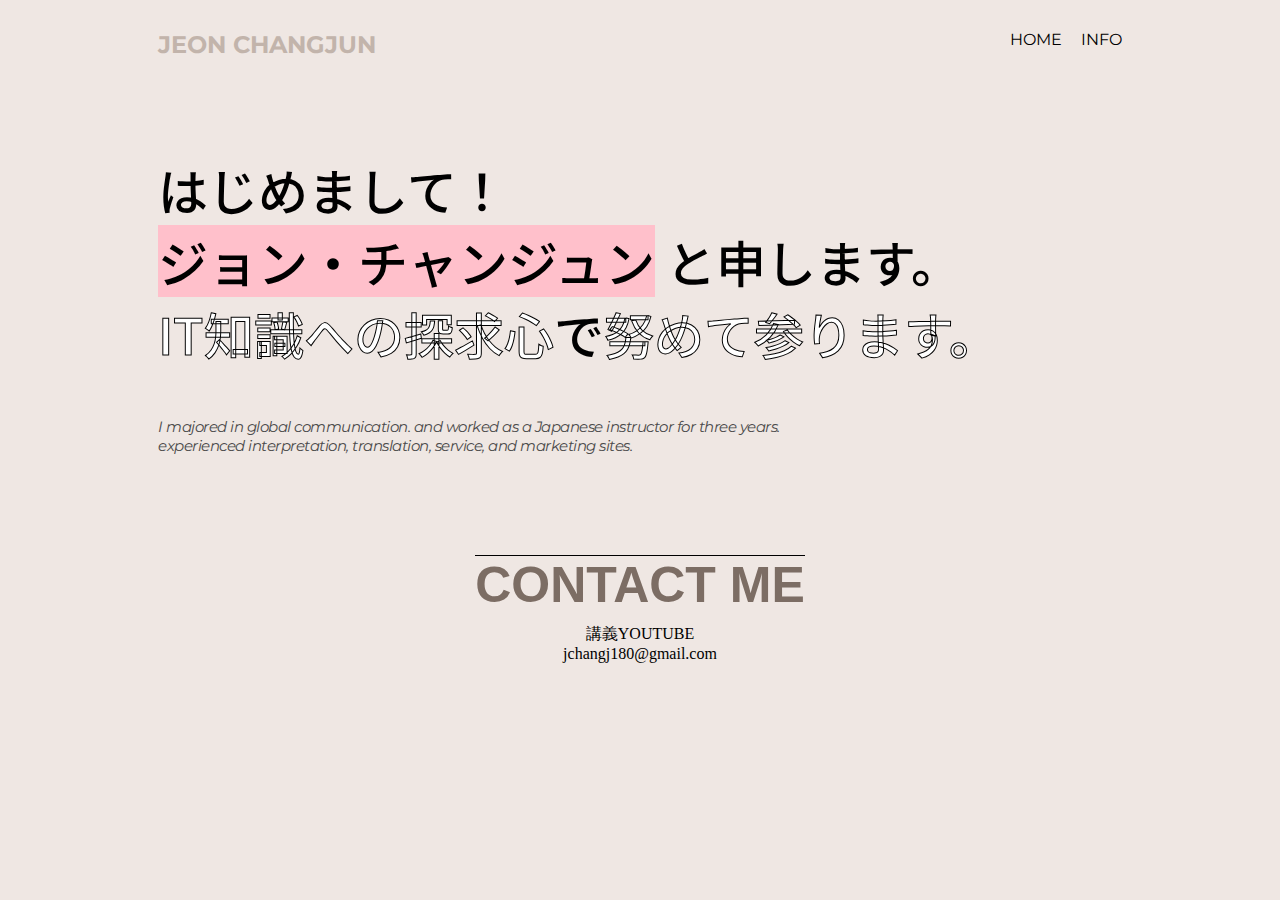
<file: index.html>
<!DOCTYPE html>
<html lang="en">
<head>
    <meta charset="UTF-8">
    <meta http-equiv="X-UA-Compatible" content="IE=edge">
    <meta name="viewport" content="width=device-width, initial-scale=1.0">
    <title>PORTFOLIO</title>
    <link rel="stylesheet" type="text/css" href="style.css">
    <link href="https://fonts.googleapis.com/css2?family=Noto+Sans+KR&display=swap" rel="stylesheet">
    <link href="https://fonts.googleapis.com/css2?family=Montserrat&family=Noto+Sans+KR&display=swap" rel="stylesheet">
    <link href="https://fonts.googleapis.com/css2?family=Noto+Serif+JP&display=swap" rel="stylesheet">

</head>
<body>
    <div class="frame">

        <nav class="navigator">
        <h3 class="site-name">JEON CHANGJUN</h3>
        <ul>
            <li><a class="nav-menu" href="index.html" >HOME</a></li>
            <li><a class="nav-menu" href="info.html" >INFO</a></li>
        </ul>
        </nav>
        
        
        <div class="dashboard"></div>
        <h1 class="jp-comment">はじめまして！<br> <a class="sample">ジョン・チャンジュン</a> と申します。<br>
            <a class="highlight type1">IT知識への探求心</a>で<a class="highlight type2">努めて参ります。</a></h1>

            <p class="english-comment"> I majored in global communication.
                and worked as a Japanese instructor for three years.<br>
                experienced interpretation, translation, service, and marketing sites.</p>

       

        <footer class="work-footer">
            <h3 class="contact">CONTACT ME</h3>
            <div class="contact-links">
            <a class="blog" href="https://youtu.be/Ldl2d1rTM28">講義YOUTUBE
            </a>
        

        </div>
    
        jchangj180@gmail.com
        </footer>



    </div>


</body>
</html>
</file>
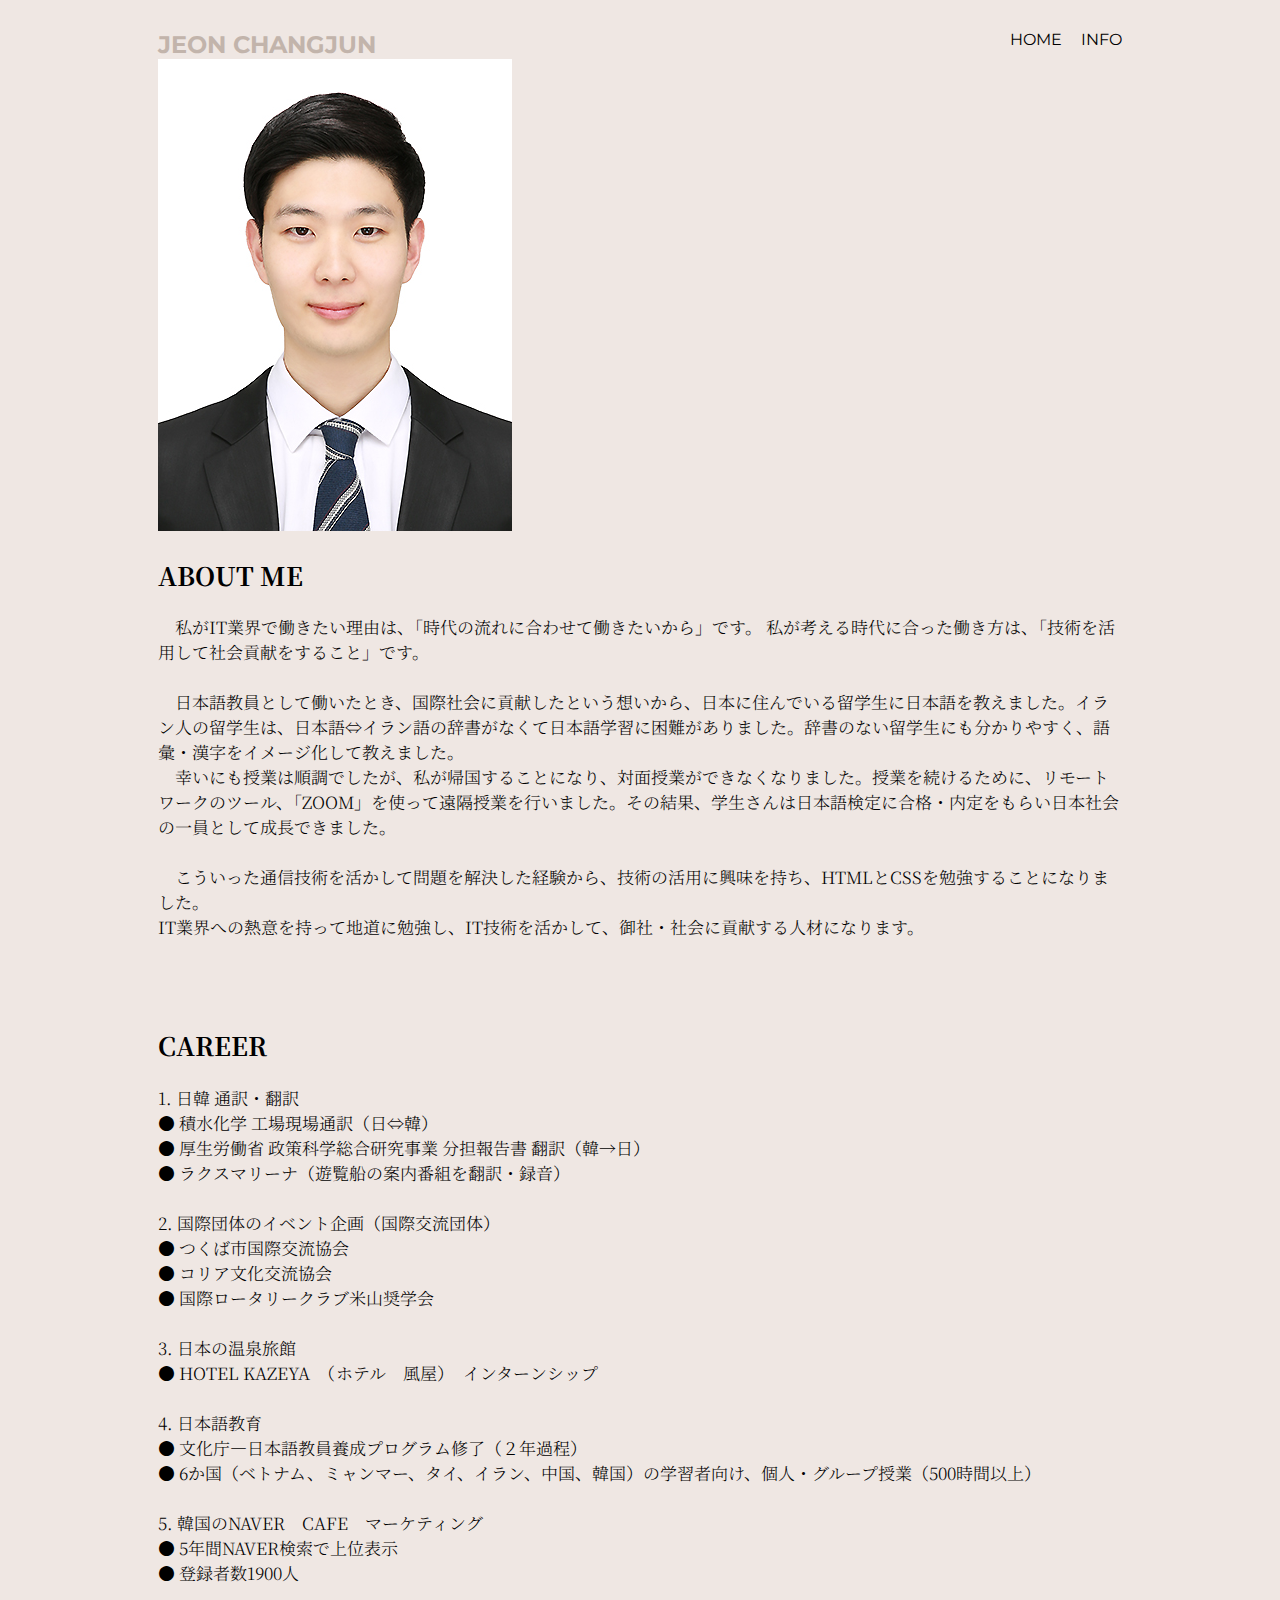
<file: info.html>
<!DOCTYPE html>
<html lang="en">
<head>
    <meta charset="UTF-8">
    <meta http-equiv="X-UA-Compatible" content="IE=edge">
    <meta name="viewport" content="width=device-width, initial-scale=1.0">
    <title>INFO</title>
    <link rel="stylesheet" type="text/css" href="style.css">
    <link href="https://fonts.googleapis.com/css2?family=Noto+Sans+KR&display=swap" rel="stylesheet">
    <link href="https://fonts.googleapis.com/css2?family=Montserrat&family=Noto+Sans+KR&display=swap" rel="stylesheet">
    <link href="https://fonts.googleapis.com/css2?family=Noto+Serif+JP&display=swap" rel="stylesheet">
</head>
<body>

    <div class="frame">

        <nav class="navigator">
        <h3 class="site-name">JEON CHANGJUN</h3>
        <ul>
            <li><a class="nav-menu" href="index.html" >HOME</a></li>
            <li><a class="nav-menu" href="info.html" >INFO</a></li>
        </ul>
        </nav>





        <div class="profile-section">
            <img id="profile-picture" src="profile.jpg">
            <h2>ABOUT ME</h2>
            <p> 　私がIT業界で働きたい理由は、「時代の流れに合わせて働きたいから」です。 私が考える時代に合った働き方は、「技術を活用して社会貢献をすること」です。<br>　<br>
                　日本語教員として働いたとき、国際社会に貢献したという想いから、日本に住んでいる留学生に日本語を教えました。イラン人の留学生は、日本語⇔イラン語の辞書がなくて日本語学習に困難がありました。辞書のない留学生にも分かりやすく、語彙・漢字をイメージ化して教えました。<br>
            　幸いにも授業は順調でしたが、私が帰国することになり、対面授業ができなくなりました。授業を続けるために、リモートワークのツール、「ZOOM」を使って遠隔授業を行いました。その結果、学生さんは日本語検定に合格・内定をもらい日本社会の一員として成長できました。<br><br>
            　こういった通信技術を活かして問題を解決した経験から、技術の活用に興味を持ち、HTMLとCSSを勉強することになりました。<br>
            IT業界への熱意を持って地道に勉強し、IT技術を活かして、御社・社会に貢献する人材になります。</p>

            <br><br>
                <h2>CAREER</h2>
                <p id="capability">1. 日韓 通訳・翻訳<br>
                    ● 積水化学 工場現場通訳（日⇔韓）<br>
                    ● 厚生労働省 政策科学総合研究事業 分担報告書 翻訳（韓→日）<br>
                    ● ラクスマリーナ（遊覧船の案内番組を翻訳・録音）<br>
                   
                    <br>
                   2. 国際団体のイベント企画（国際交流団体）<br>
                   ● つくば市国際交流協会<br>
                   ● コリア文化交流協会<br>
                   ● 国際ロータリークラブ米山奨学会<br>
                   
                   <br>
                   3. 日本の温泉旅館<br>
                   ● HOTEL KAZEYA　（ホテル　風屋）　インターンシップ<br>
                   
                   <br>
                   4. 日本語教育<br>
                   ● 文化庁―日本語教員養成プログラム修了（２年過程）<br>
                   ●  6か国（ベトナム、ミャンマー、タイ、イラン、中国、韓国）の学習者向け、個人・グループ授業（500時間以上）<br>
                   
                   <br>
                   5. 韓国のNAVER　CAFE　マーケティング<br>
                   ● 5年間NAVER検索で上位表示<br>
                   ● 登録者数1900人<br></p>


    </div>
    
</body>
</html>
</file>
<file: style.css>
body{
    background-color: #EFE7E3;
}

.frame{
    margin: 30px 150px;
    display: flex;
    flex-direction: column;
}
    

/*navigator*/
    
.navigator{
    display: flex;
    flex-direction: row;
    justify-content: space-between ;
}

li{
    display: inline;
    align-self: center;
    margin: 0;
    margin-left: 15px;

}

ul{
    margin: 0;
}

.site-name{
    margin: 0;
    font-family:'Montserrat', sans-serif;
    font-size: 24px;
    color: #C2B4AB;
}

.nav-menu{
    font-family: 'Montserrat', sans-serif;
    font-weight: 400;
    font-size: 16px;
}

a{
    color: black;
    text-decoration: none;
}

a:hover{
    color: white;
    transition: 0.3s;
}

h1{
    
}

.dashboard{
    display: flex;
    flex-direction: column;
    margin: 30px;

}

h1{

}

.jp-comment{
    font-family: 'Noto Sans KR', sans-serif;
    font-weight: 500;
    font-size: 50px;
}

.sample{
    background-color: pink;
}

.sample:hover{
    background-color: transparent;
    color: white;
    -webkit-text-stroke: 1px black;
    transition: none;
    
      }
.highlight{
    
    color: white;
    -webkit-text-stroke: 1px black;
    
}

.type1:hover{
    background-color: yellowgreen;
}

.type2:hover{
    background-color: skyblue;
}


.english-comment{
    font-family: 'Montserrat',sans-serif;
    font-weight: 400;
    font-size: 15px;
    font-style: italic;
    letter-spacing: -0.5px;
    color: rgb(75, 75, 75);
    margin-bottom: 50px;
}

/* recent works*/

.recent-menu{
    font-family: 'Montserrat',sans-serif;
    font-size: 15px;
    font-weight: 700;
    color: #C2B4AB;

    display: inline;
    align-self: flex-end;
    margin-top: 100px;
}
    
/*fotter*/

.work-footer{
    display: flex;
    flex-direction: column;
    align-items: center;
}

.contact{
    font-family: 'Montseraat' ,sans-serif;
    font-size: 50px;
    font-weight: 700;
    color:#7c6d64;
    border-top:1px solid rgb(0, 0, 0) ;
    margin-bottom: 150px;
}

.contact{
    font-family: 'Montseraat' ,sans-serif;
    font-size: 50px;
    font-weight: 700;
    color:#7c6d64;
    border-top:1px solid rgb(0, 0, 0) ;
    margin-bottom: 10px;
}

.links>a{
    font-family: 'Montseraat' ,sans-serif;
    margin-left: 10px;
}
.links>a:hover{
    font-family: 'Montseraat' ,sans-serif;
    font-size: 30px;

}

.profile-section{
    font-family: 'Noto Serif JP', serif;
    font-weight: 300;
    font-size: 17px;
    letter-spacing: 0px;
    color: black;
}

.profile-capability{
    font-family: 'Noto Serif JP', serif;
    font-weight: 300;
    font-size: 17px;
    letter-spacing: 0px;
    color: black;
}
</file>
